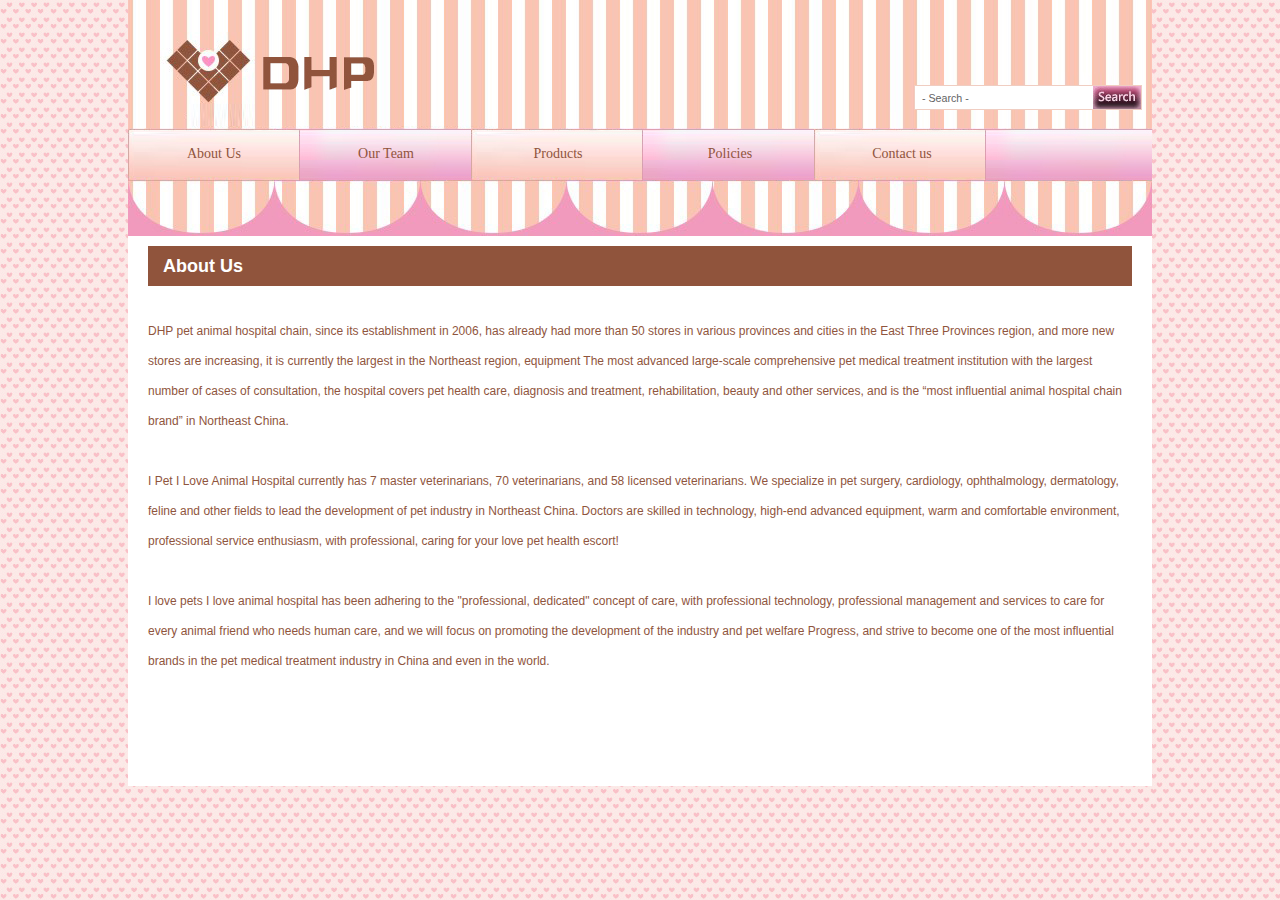
<file: index.html>
<!DOCTYPE html PUBLIC "-//W3C//DTD XHTML 1.0 Transitional//EN" "http://www.w3.org/TR/xhtml1/DTD/xhtml1-transitional.dtd">
<html xmlns="http://www.w3.org/1999/xhtml" dir="ltr" lang="zh-CN" xml:lang="zh-CN">
<head>
<meta http-equiv="Content-Type" content="text/html; charset=utf-8" />
<title> 公司页</title>

<link href="css/index.css" rel="stylesheet" type="text/css" />
</head>  

<body class="bg">
<div id="main">
   <div id="header">
    <div class="header_a">
    <div class="menu">
        <ul class="inner">
            <li><a class="index1" href="index.html" title=" About Us">About Us</a></li>
            <li><a class="index3" href="employees.html" title="Our Team">Our Team</a></li>
            <li onmouseover="showSubLevel(this)" onmouseout="hideSubLevel(this)"><a class="index2" href="products.html" title="Products">Products</a>
            <ul class="deploy">
            <ul>
        <li><a href="dogsupplies.html">Dog Supplies </a></li>
        <span class="sep">|</span>
        <li><a href="catsupplies.html">Cat Supplies</a></li>
        <span class="sep">|</span>
        <li><a href="fishsupplies.html">Snake Supplies</a></li>
        </ul>
        </ul>
        </li>
            <li><a class="index4" href="policies.html" title="Policies">Policies</a></li>
          <li><a class="index5" href="contact_us.html" title="Contact us">Contact us</a></li>
        </ul>
        </div>
        </div>
        <div class="sea clearfix">
        <form action="#" name="search">
<table border="0" cellpadding="0" cellspacing="0" class="tab_search">
	<tr>
		<td>
			<input type="text" name="q" title="Search" class="searchinput" id="searchinput" onkeydown="if (event.keyCode==13) {}" onblur="if(this.value=='')value='- Search -';" onfocus="if(this.value=='- Search -')value='';" value="- Search -" size="10"/>
		</td>
		<td>
			<input type="image" width="21" height="17" class="searchaction" onclick="if(document.forms['search'].searchinput.value=='- Search Products -')document.forms['search'].searchinput.value='';" alt="Search" src="images/search.jpg" border="0" hspace="2"/>
		</td>
	</tr>
</table>
</form>
        </div>
        </div>
            <div id="cent3" style="line-height: 30px;box-sizing: border-box;padding: 10px 20px;">
                <h2>About Us</h2>
                <br>
                <p>DHP pet animal hospital chain, since its establishment in 2006, has already had more than 50 stores in various provinces and cities in the East Three Provinces region, and more new stores are increasing, it is currently the largest in the Northeast region, equipment The most advanced large-scale comprehensive pet medical treatment institution with the largest number of cases of consultation, the hospital covers pet health care, diagnosis and treatment, rehabilitation, beauty and other services, and is the “most influential animal hospital chain brand” in Northeast China.</p>

                <p>I Pet I Love Animal Hospital currently has 7 master veterinarians, 70 veterinarians, and 58 licensed veterinarians. We specialize in pet surgery, cardiology, ophthalmology, dermatology, feline and other fields to lead the development of pet industry in Northeast China. Doctors are skilled in technology, high-end advanced equipment, warm and comfortable environment, professional service enthusiasm, with professional, caring for your love pet health escort!</p>
                        
                 <p>I love pets I love animal hospital has been adhering to the "professional, dedicated" concept of care, with professional technology, professional management and services to care for every animal friend who needs human care, and we will focus on promoting the development of the industry and pet welfare Progress, and strive to become one of the most influential brands in the pet medical treatment industry in China and even in the world.</p>
      <div class="member" style="display:;">
        </div>
                  
  </div>
</div>
<script language="javascript" type="text/javascript">
	function showSubLevel(Obj){
		Obj.className="hover";
	}
	function hideSubLevel(Obj){
		Obj.className="";
	}
</script>
<script type="text/javascript">
<!--
var speed=20;
var tab=document.getElementById("demo");
var tab1=document.getElementById("demo1");
var tab2=document.getElementById("demo2");
tab2.innerHTML=tab1.innerHTML;
function Marquee(){
if(tab2.offsetWidth-tab.scrollLeft<=0)
tab.scrollLeft-=tab1.offsetWidth
else{
tab.scrollLeft++;
}
}
var MyMar=setInterval(Marquee,speed);
tab.onmouseover=function() {clearInterval(MyMar)};
tab.onmouseout=function() {MyMar=setInterval(Marquee,speed)};
-->
</script>    

</body>
</html>
</file>
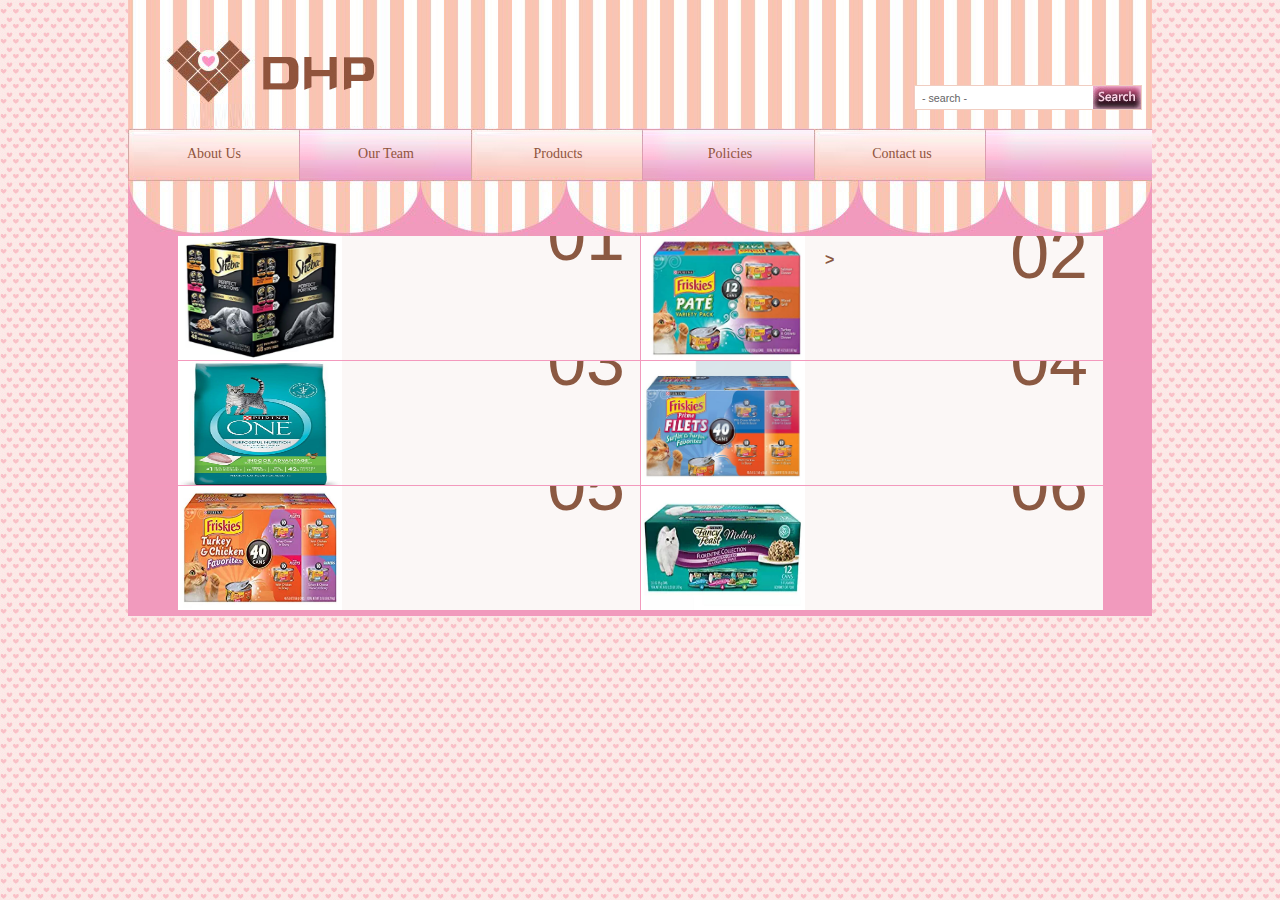
<file: catsupplies.html>
<!DOCTYPE html PUBLIC "-//W3C//DTD XHTML 1.0 Transitional//EN" "http://www.w3.org/TR/xhtml1/DTD/xhtml1-transitional.dtd">
<html xmlns="http://www.w3.org/1999/xhtml" dir="ltr" lang="zh-CN" xml:lang="zh-CN">
<head>
<meta http-equiv="Content-Type" content="text/html; charset=utf-8" />
<title>DHP</title>

<link href="css/index.css" rel="stylesheet" type="text/css" />
</head>  

<body class="bg">
<div id="main">
    <div id="header">
    <div class="header_a">
    <div class="menu">
		<ul class="inner">
			<li><a class="index1" href="index.html" title=" About Us">About Us</a></li>
			<li><a class="index3" href="employees.html" title="Our Team">Our Team</a></li>
			<li onmouseover="showSubLevel(this)" onmouseout="hideSubLevel(this)"><a class="index2" href="products.html" title="Products">Products</a>
				<ul class="deploy">
					<ul>
						<li><a href="dogsupplies.html">Dog Supplies </a></li>
						<span class="sep">|</span>
						<li><a href="catsupplies.html">Cat Supplies</a></li>
						<span class="sep">|</span>
						<li><a href="fishsupplies.html">Snake Supplies</a></li>
					</ul>
				</ul>
			</li>
			<li><a class="index4" href="policies.html" title="Policies">Policies</a></li>
			<li><a class="index5" href="contact_us.html" title="Contact us">Contact us</a></li>
		</ul>
        </div>
        </div>
        <div class="sea clearfix">
        <form action="#" name="search">
<table border="0" cellpadding="0" cellspacing="0" class="tab_search">
	<tr>
		<td>
			<input type="text" name="q" title="Search" class="searchinput" id="searchinput" onkeydown="if (event.keyCode==13) {}" onblur="if(this.value=='')value='- 搜索 -';" onfocus="if(this.value=='- search -')value='';" value="- search -" size="10"/>
		</td>
		<td>
			<input type="image" width="21" height="17" class="searchaction" onclick="if(document.forms['search'].searchinput.value=='- Search Products -')document.forms['search'].searchinput.value='';" alt="Search" src="images/search.jpg" border="0" hspace="2"/>
		</td>
	</tr>
</table>
</form>
        </div>
        </div>
            <div id="cent2">
            <div class="product_list_info"> 
				  <div><img class="product_img" src="images/a1.jpg" width="164" height="124" alt="" data-pinit="registered"></a></div>
				  <ul><li class="product_name"></li>
				  <li><ul class="product_number">01</ul></li>

			  </ul>
				  </div> 
                  
                  <div class="product_list_info" style="margin-left: 1px;"> 
				  <div><img class="product_img" src="images/a2.jpg" width="164" height="124" alt="" data-pinit="registered"/></a></div>
				  <ul><li class="product_name">></li>
				  <li><ul class="product_number">02</ul></li>
				  </ul>
				  </div> 
                  
                  <div><img src="images/line1.jpg" width="1024" height="1" /></div>
                  
                   <div class="product_list_info"> 
				  <div><img class="product_img" src="images/a3.jpg" width="164" height="124" alt="" data-pinit="registered"></a></div>
				  <ul><li class="product_name"></li>
				  <li><ul class="product_number">03</ul></li>

				  </ul>
				  </div> 
                  
                  <div class="product_list_info" style="margin-left: 1px;"> 
				  <div><img class="product_img" src="images/a4.jpg" width="164" height="124" alt="" data-pinit="registered"></a></div>
				  <ul><li class="product_name"></li>
				  <li><ul class="product_number">04</ul></li>
				  </ul>
				  </div> 
                  
                  <div><img src="images/line1.jpg" width="1024" height="1" /></div>
                  
                  <div class="product_list_info"> 
				  <div><img class="product_img" src="images/a5.jpg" width="164" height="124" alt="" data-pinit="registered"></div>
				  <ul><li class="product_name"></li>
				  <li><ul class="product_number">05</ul></li>

				  </ul>
				  </div> 
                  
                  <div class="product_list_info" style="margin-left: 1px;"> 
				  <div><img class="product_img" src="images/a6.jpg" width="164" height="124" alt="" data-pinit="registered"></div>
				  <ul><li class="product_name"></li>
				  <li><ul class="product_number">06</ul></li>
				  </ul>
				  </div> 
                  
				  </div>

</div>
<script language="javascript" type="text/javascript">
	function showSubLevel(Obj){
		Obj.className="hover";
	}
	function hideSubLevel(Obj){
		Obj.className="";
	}
</script>
<script>
<!--
var speed=20;
var tab=document.getElementById("demo");
var tab1=document.getElementById("demo1");
var tab2=document.getElementById("demo2");
tab2.innerHTML=tab1.innerHTML;
function Marquee(){
if(tab2.offsetWidth-tab.scrollLeft<=0)
tab.scrollLeft-=tab1.offsetWidth
else{
tab.scrollLeft++;
}
}
var MyMar=setInterval(Marquee,speed);
tab.onmouseover=function() {clearInterval(MyMar)};
tab.onmouseout=function() {MyMar=setInterval(Marquee,speed)};
-->
</script>    
</body>
</html>
</file>
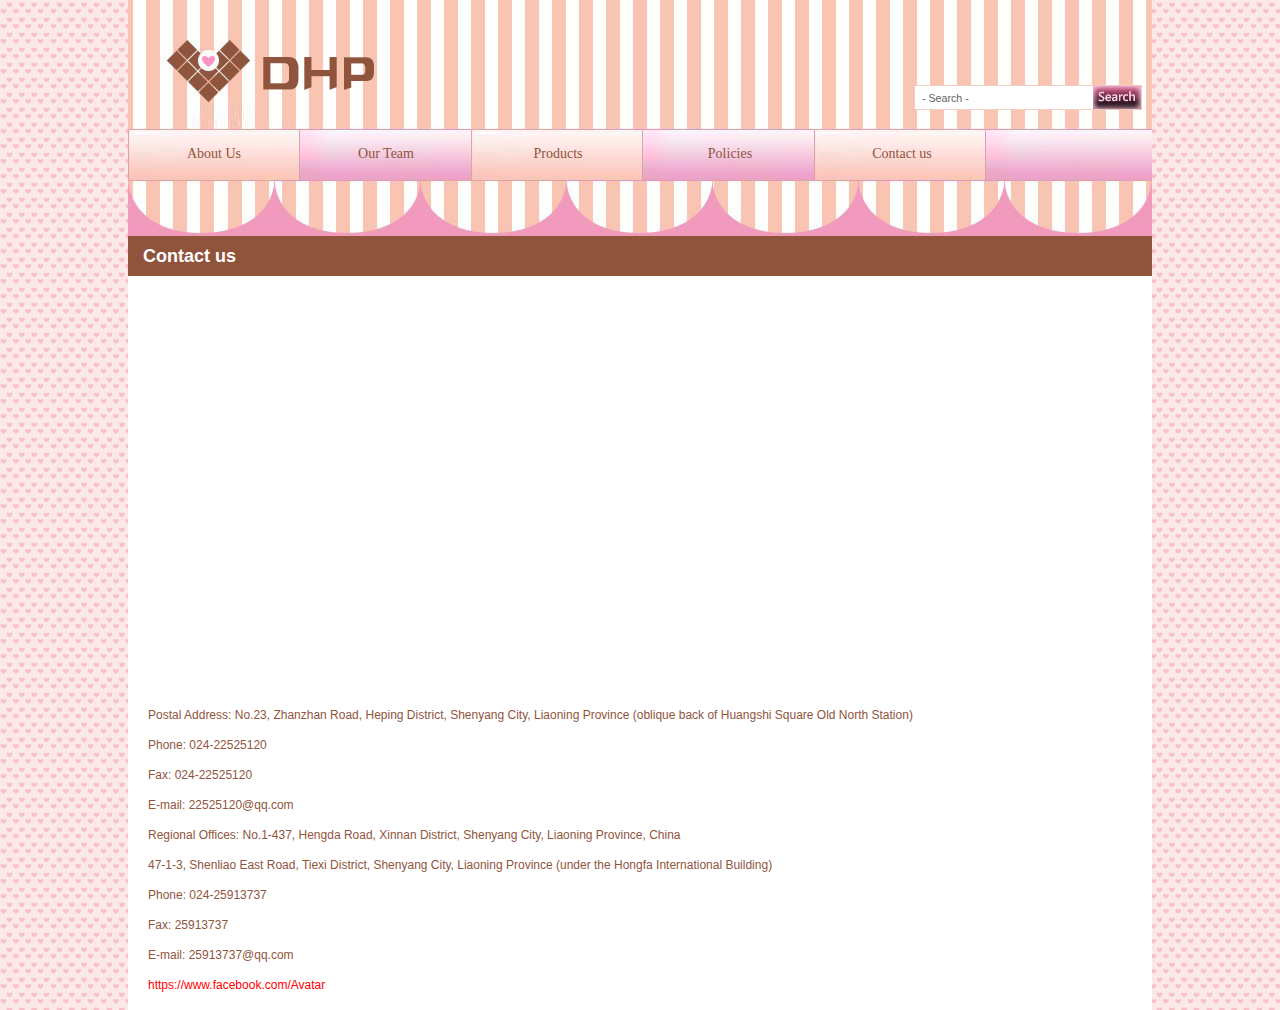
<file: contact_us.html>
<!DOCTYPE html PUBLIC "-//W3C//DTD XHTML 1.0 Transitional//EN"
        "http://www.w3.org/TR/xhtml1/DTD/xhtml1-transitional.dtd">
<html xmlns="http://www.w3.org/1999/xhtml" dir="ltr" lang="zh-CN" xml:lang="zh-CN">
<head>
    <meta http-equiv="Content-Type" content="text/html; charset=utf-8"/>
    <title>DHP</title>

    <link href="css/index.css" rel="stylesheet" type="text/css"/>
</head>

<body class="bg">
<div id="main">
    <div id="header">
        <div class="header_a">
            <div class="menu">
                <ul class="inner">
                    <li><a class="index1" href="index.html" title=" About Us">About Us</a></li>
                    <li><a class="index3" href="employees.html" title="Our Team">Our Team</a></li>
                    <li onmouseover="showSubLevel(this)" onmouseout="hideSubLevel(this)"><a class="index2"
                                                                                            href="products.html"
                                                                                            title="Products">Products</a>
                        <ul class="deploy">
                            <ul>
                                <li><a href="dogsupplies.html">Dog Supplies </a></li>
                                <span class="sep">|</span>
                                <li><a href="catsupplies.html">Cat Supplies</a></li>
                                <span class="sep">|</span>
                                <li><a href="fishsupplies.html">Snake Supplies</a></li>
                            </ul>
                        </ul>
                    </li>
                    <li><a class="index4" href="policies.html" title="Policies">Policies</a></li>
                    <li><a class="index5" href="contact_us.html" title="Contact us">Contact us</a></li>
                </ul>
            </div>
        </div>
        <div class="sea clearfix">
            <form action="#" name="search">
                <table border="0" cellpadding="0" cellspacing="0" class="tab_search">
                    <tr>
                        <td>
                            <input type="text" name="q" title="Search" class="searchinput" id="searchinput"
                                   onkeydown="if (event.keyCode==13) {}" onblur="if(this.value=='')value='- search -';"
                                   onfocus="if(this.value=='- Search -')value='';" value="- Search -" size="10"/>
                        </td>
                        <td>
                            <input type="image" width="21" height="17" class="searchaction"
                                   onclick="if(document.forms['search'].searchinput.value=='- Search Products -')document.forms['search'].searchinput.value='';"
                                   alt="Search" src="images/search.jpg" border="0" hspace="2"/>
                        </td>
                    </tr>
                </table>
            </form>
        </div>
    </div>
    <div id="cent3">
        <div>
            <h2>Contact us</h2>
            <iframe src=" https://www.google.com/maps/embed?pb=!1m18!1m12!1m3!1d25207.671309513466!2d144.9736116014201!3d-37.83784771119515!2m3!1f0!2f0!3f0!3m2!1i1024!2i768!4f13.1!3m3!1m2!1s0x6ad6682f2586859b%3A0x5045675218ce880!2sSouth+Yarra+VIC+3141!5e0!3m2!1sen!2sau!4v1527079915079 " width="100%" height="400" frameborder="0" style="border:0" allowfullscreen></iframe>
        </div>
        <br>
        <div style="margin: 10px 20px;line-height: 30px;">
            <p>Postal Address: No.23, Zhanzhan Road, Heping District, Shenyang City, Liaoning Province (oblique back of Huangshi Square Old North Station)</p>
            <p>Phone: 024-22525120</p>
            <p>Fax: 024-22525120 </p>
            <p>E-mail: 22525120@qq.com </p>
            <p>Regional Offices: No.1-437, Hengda Road, Xinnan District, Shenyang City, Liaoning Province, China</p>
            <p>47-1-3, Shenliao East Road, Tiexi District, Shenyang City, Liaoning Province (under the Hongfa International Building)</p>
            <p>Phone: 024-25913737 </p>
            <p>Fax: 25913737</p>
            <p>E-mail: 25913737@qq.com</p>
            <p><a href="https://www.facebook.com/Avatar">https://www.facebook.com/Avatar</a></p>
        </div>

    </div>
</div>
<script language="javascript" type="text/javascript">
    function showSubLevel(Obj) {
        Obj.className = "hover";
    }

    function hideSubLevel(Obj) {
        Obj.className = "";
    }
</script>
<script type="text/javascript">
    <!--
    var speed = 20;
    var tab = document.getElementById("demo");
    var tab1 = document.getElementById("demo1");
    var tab2 = document.getElementById("demo2");
    tab2.innerHTML = tab1.innerHTML;

    function Marquee() {
        if (tab2.offsetWidth - tab.scrollLeft <= 0)
            tab.scrollLeft -= tab1.offsetWidth
        else {
            tab.scrollLeft++;
        }
    }

    var MyMar = setInterval(Marquee, speed);
    tab.onmouseover = function () {
        clearInterval(MyMar)
    };
    tab.onmouseout = function () {
        MyMar = setInterval(Marquee, speed)
    };
    -->
</script>

</body>
</html>
</file>
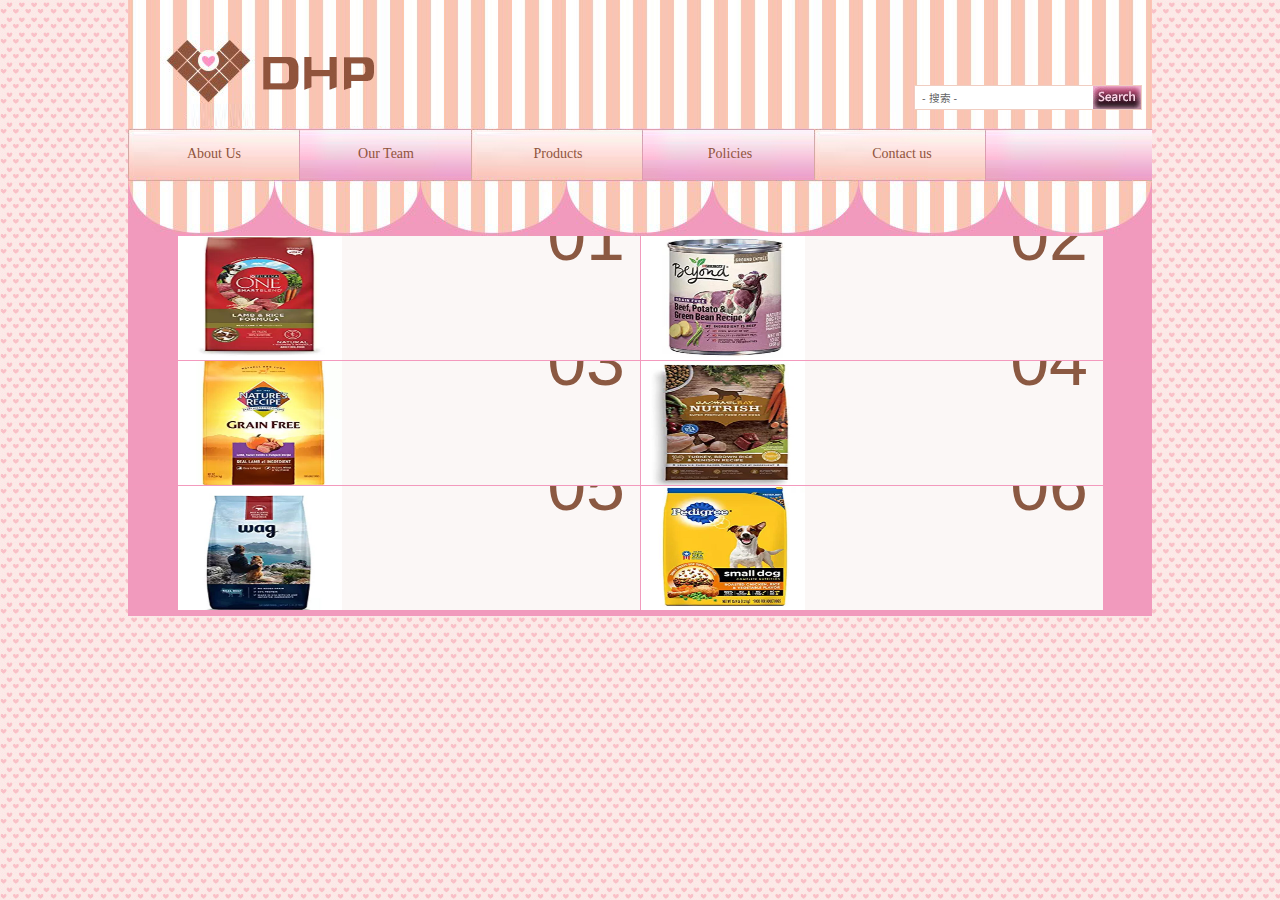
<file: dogsupplies.html>
<!DOCTYPE html PUBLIC "-//W3C//DTD XHTML 1.0 Transitional//EN" "http://www.w3.org/TR/xhtml1/DTD/xhtml1-transitional.dtd">
<html xmlns="http://www.w3.org/1999/xhtml" dir="ltr" lang="zh-CN" xml:lang="zh-CN">
<head>
<meta http-equiv="Content-Type" content="text/html; charset=utf-8" />
<title>DHP</title>

<link href="css/index.css" rel="stylesheet" type="text/css" />
</head>  

<body class="bg">
<div id="main">
    <div id="header">
    <div class="header_a">
    <div class="menu">
		<ul class="inner">
			<li><a class="index1" href="index.html" title=" About Us">About Us</a></li>
			<li><a class="index3" href="employees.html" title="Our Team">Our Team</a></li>
			<li onmouseover="showSubLevel(this)" onmouseout="hideSubLevel(this)"><a class="index2" href="products.html" title="Products">Products</a>
				<ul class="deploy">
					<ul>
						<li><a href="dogsupplies.html">Dog Supplies </a></li>
						<span class="sep">|</span>
						<li><a href="catsupplies.html">Cat Supplies</a></li>
						<span class="sep">|</span>
						<li><a href="fishsupplies.html">Snake Supplies</a></li>
					</ul>
				</ul>
			</li>
			<li><a class="index4" href="policies.html" title="Policies">Policies</a></li>
			<li><a class="index5" href="contact_us.html" title="Contact us">Contact us</a></li>
		</ul>
        </div>
        </div>
        <div class="sea clearfix">
        <form action="#" name="search">
<table border="0" cellpadding="0" cellspacing="0" class="tab_search">
	<tr>
		<td>
			<input type="text" name="q" title="Search" class="searchinput" id="searchinput" onkeydown="if (event.keyCode==13) {}" onblur="if(this.value=='')value='- search -';" onfocus="if(this.value=='- 搜索 -')value='';" value="- 搜索 -" size="10"/>
		</td>
		<td>
			<input type="image" width="21" height="17" class="searchaction" onclick="if(document.forms['search'].searchinput.value=='- Search Products -')document.forms['search'].searchinput.value='';" alt="Search" src="images/search.jpg" border="0" hspace="2"/>
		</td>
	</tr>
</table>
</form>
        </div>
        </div>
            <div id="cent2">
            <div class="product_list_info"> 
				  <div><img class="product_img" src="images/1.jpg" width="164" height="124" alt="" data-pinit="registered"></div>
				  <ul><li class="product_name"></li>
				  <li><ul class="product_number">01</ul></li>
			  </ul>
				  </div> 
                  
                  <div class="product_list_info" style="margin-left: 1px;"> 
				  <div><img class="product_img" src="images/2.jpg" width="164" height="124" alt="" data-pinit="registered"/></div>
				  <ul><li class="product_name"></li>
				  <li><ul class="product_number">02</ul></li>

				  </ul>
				  </div> 
                  
                  <div><img src="images/line1.jpg" width="1024" height="1" /></div>
                  
                   <div class="product_list_info"> 
				  <div><img class="product_img" src="images/3.jpg" width="164" height="124" alt="" data-pinit="registered"></div>
				  <ul><li class="product_name"></li>
				  <li><ul class="product_number">03</ul></li>

				  </ul>
				  </div> 
                  
                  <div class="product_list_info" style="margin-left: 1px;"> 
				  <div><img class="product_img" src="images/4.jpg" width="164" height="124" alt="" data-pinit="registered"></div>
				  <ul><li class="product_name"></li>
				  <li><ul class="product_number">04</ul></li>
				  </ul>
				  </div> 
                  
                  <div><img src="images/line1.jpg" width="1024" height="1" /></div>
                  
                  <div class="product_list_info"> 
				  <div><img class="product_img" src="images/5.jpg" width="164" height="124" alt="" data-pinit="registered"></div>
				  <ul><li class="product_name"></li>
				  <li><ul class="product_number">05</ul></li>

				  </ul>
				  </div> 
                  
                  <div class="product_list_info" style="margin-left: 1px;"> 
				  <div><img class="product_img" src="images/6.jpg" width="164" height="124" alt="" data-pinit="registered"></div>
				  <ul><li class="product_name"></li>
				  <li><ul class="product_number">06</ul></li>
				  </ul>
				  </div> 
                  
				  </div>

</div>
<script language="javascript" type="text/javascript">
	function showSubLevel(Obj){
		Obj.className="hover";
	}
	function hideSubLevel(Obj){
		Obj.className="";
	}
</script>
<script>
<!--
var speed=20;
var tab=document.getElementById("demo");
var tab1=document.getElementById("demo1");
var tab2=document.getElementById("demo2");
tab2.innerHTML=tab1.innerHTML;
function Marquee(){
if(tab2.offsetWidth-tab.scrollLeft<=0)
tab.scrollLeft-=tab1.offsetWidth
else{
tab.scrollLeft++;
}
}
var MyMar=setInterval(Marquee,speed);
tab.onmouseover=function() {clearInterval(MyMar)};
tab.onmouseout=function() {MyMar=setInterval(Marquee,speed)};
-->
</script>    
</body>
</html>
</file>
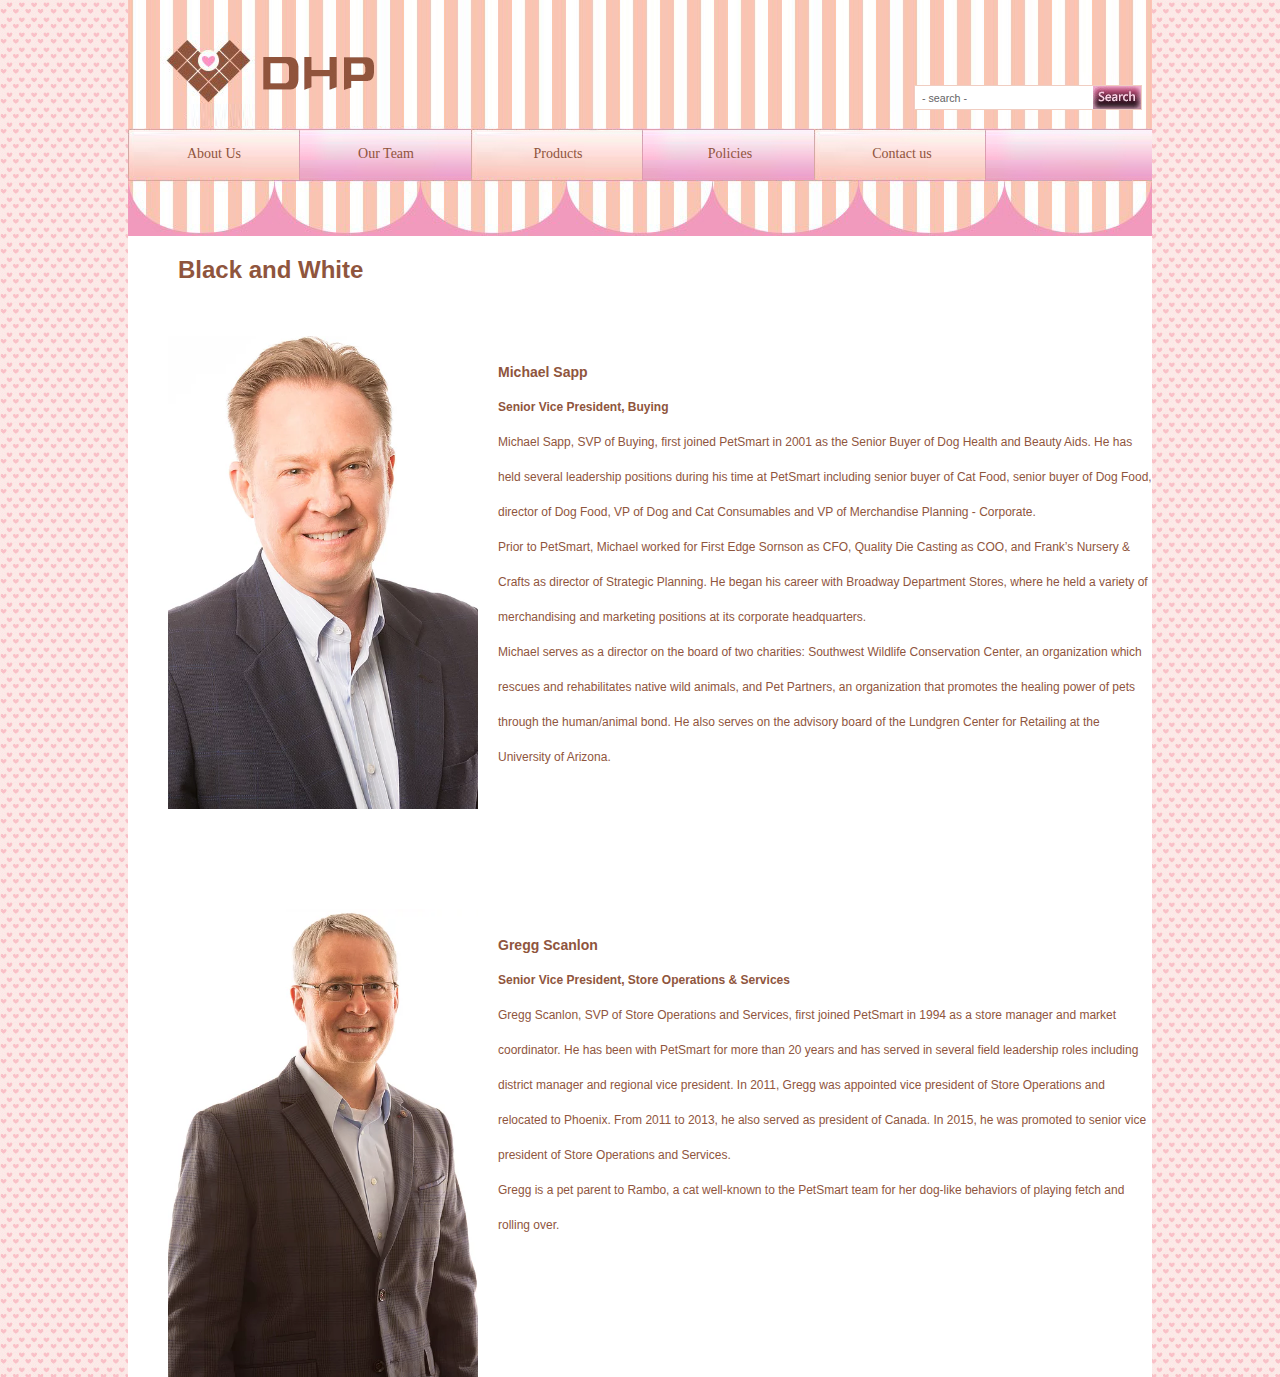
<file: employees.html>
<!DOCTYPE html PUBLIC "-//W3C//DTD XHTML 1.0 Transitional//EN"
        "http://www.w3.org/TR/xhtml1/DTD/xhtml1-transitional.dtd">
<html xmlns="http://www.w3.org/1999/xhtml" dir="ltr" lang="zh-CN" xml:lang="zh-CN">
<head>
    <meta http-equiv="Content-Type" content="text/html; charset=utf-8"/>
    <title>DHP</title>

    <link href="css/index.css" rel="stylesheet" type="text/css"/>
</head>

<body class="bg">
<div id="main">
    <div id="header">
        <div class="header_a">
            <div class="menu">
                <ul class="inner">
                    <li><a class="index1" href="index.html" title=" About Us">About Us</a></li>
                    <li><a class="index3" href="employees.html" title="Our Team">Our Team</a></li>
                    <li onmouseover="showSubLevel(this)" onmouseout="hideSubLevel(this)"><a class="index2"
                                                                                            href="products.html"
                                                                                            title="Products">Products</a>
                        <ul class="deploy">
                            <ul>
                                <li><a href="dogsupplies.html">Dog Supplies </a></li>
                                <span class="sep">|</span>
                                <li><a href="catsupplies.html">Cat Supplies</a></li>
                                <span class="sep">|</span>
                                <li><a href="fishsupplies.html">Snake Supplies</a></li>
                            </ul>
                        </ul>
                    </li>
                    <li><a class="index4" href="policies.html" title="Policies">Policies</a></li>
                    <li><a class="index5" href="contact_us.html" title="Contact us">Contact us</a></li>
                </ul>
            </div>
        </div>
        <div class="sea clearfix">
            <form action="#" name="search">
                <table border="0" cellpadding="0" cellspacing="0" class="tab_search">
                    <tr>
                        <td>
                            <input type="text" name="q" title="Search" class="searchinput" id="searchinput"
                                   onkeydown="if (event.keyCode==13) {}" onblur="if(this.value=='')value='- search -';"
                                   onfocus="if(this.value=='- 搜索 -')value='';" value="- search -" size="10"/>
                        </td>
                        <td>
                            <input type="image" width="21" height="17" class="searchaction"
                                   onclick="if(document.forms['search'].searchinput.value=='- Search Products -')document.forms['search'].searchinput.value='';"
                                   alt="Search" src="../images/search.jpg" border="0" hspace="2"/>
                        </td>
                    </tr>
                </table>
            </form>
        </div>
    </div>
    <div id="cent3">
        <div style="overflow: hidden;">
            <div class="page3_1_title"><h1>Black and White</h1>
                <div><p>&nbsp;</p></div>
            </div>
            <div><img class="product_img_big" src="images/team1.png" width="310" height="auto"></div>
            <div>
                <ul class="detail-list" style="line-height: 35px;">
                    <h3>Michael Sapp</h3>
                    <h4>Senior Vice President, Buying</h4>
                    <p>Michael Sapp, SVP of Buying, first joined PetSmart in 2001 as the Senior Buyer of Dog Health and Beauty Aids. He has held several leadership positions during his time at PetSmart including senior buyer of Cat Food, senior buyer of Dog Food, director of Dog Food, VP of Dog and Cat Consumables and VP of Merchandise Planning - Corporate. </p>
                    <p>Prior to PetSmart, Michael worked for First Edge Sornson as CFO, Quality Die Casting as COO, and Frank’s Nursery & Crafts as director of Strategic Planning.  He began his career with Broadway Department Stores, where he held a variety of merchandising and marketing positions at its corporate headquarters.</p>
                    <p>Michael serves as a director on the board of two charities: Southwest Wildlife Conservation Center, an organization which rescues and rehabilitates native wild animals, and Pet Partners, an organization that promotes the healing power of pets through the human/animal bond. He also serves on the advisory board of the Lundgren Center for Retailing at the University of Arizona.</p>
                </ul>
            </div>
        </div>
        <div class="page3_1_title"><h1></h1>
            <div><p>&nbsp;</p></div>
        </div>
        <div><img class="product_img_big" src="images/team2.png" width="310" height="auto"></div>
        <div>
            <ul class="detail-list" style="line-height: 35px;">
                <h3>Gregg Scanlon</h3>
                <h4>Senior Vice President, Store Operations & Services</h4>
                <p>Gregg Scanlon, SVP of Store Operations and Services, first joined PetSmart in 1994 as a store manager and market coordinator. He has been with PetSmart for more than 20 years and has served in several field leadership roles including district manager and regional vice president. In 2011, Gregg was appointed vice president of Store Operations and relocated to Phoenix. From 2011 to 2013, he also served as president of Canada. In 2015, he was promoted to senior vice president of Store Operations and Services. </p>
                <p>Gregg is a pet parent to Rambo, a cat well-known to the PetSmart team for her dog-like behaviors of playing fetch and rolling over.</p>
            </ul>
        </div>
    </div>

</div>
<script language="javascript" type="text/javascript">
    function showSubLevel(Obj) {
        Obj.className = "hover";
    }

    function hideSubLevel(Obj) {
        Obj.className = "";
    }

    /**
     * 点选可选属性或改变数量时修改商品价格的函数
     */
    function changePrice() {
        var attr = getSelectedAttributes(document.forms['ECS_FORMBUY']);
        var qty = document.forms['ECS_FORMBUY'].elements['number'].value;
        Ajax.call('goods.php', 'act=price&id=' + goodsId + '&attr=' + attr + '&number=' + qty, changePriceResponse, 'GET', 'JSON');
    }
</script>
<script>
    <!--
    var speed = 20;
    var tab = document.getElementById("demo");
    var tab1 = document.getElementById("demo1");
    var tab2 = document.getElementById("demo2");
    tab2.innerHTML = tab1.innerHTML;

    function Marquee() {
        if (tab2.offsetWidth - tab.scrollLeft <= 0)
            tab.scrollLeft -= tab1.offsetWidth
        else {
            tab.scrollLeft++;
        }
    }

    var MyMar = setInterval(Marquee, speed);
    tab.onmouseover = function () {
        clearInterval(MyMar)
    };
    tab.onmouseout = function () {
        MyMar = setInterval(Marquee, speed)
    };
    -->
</script>
</body>
</html>
</file>
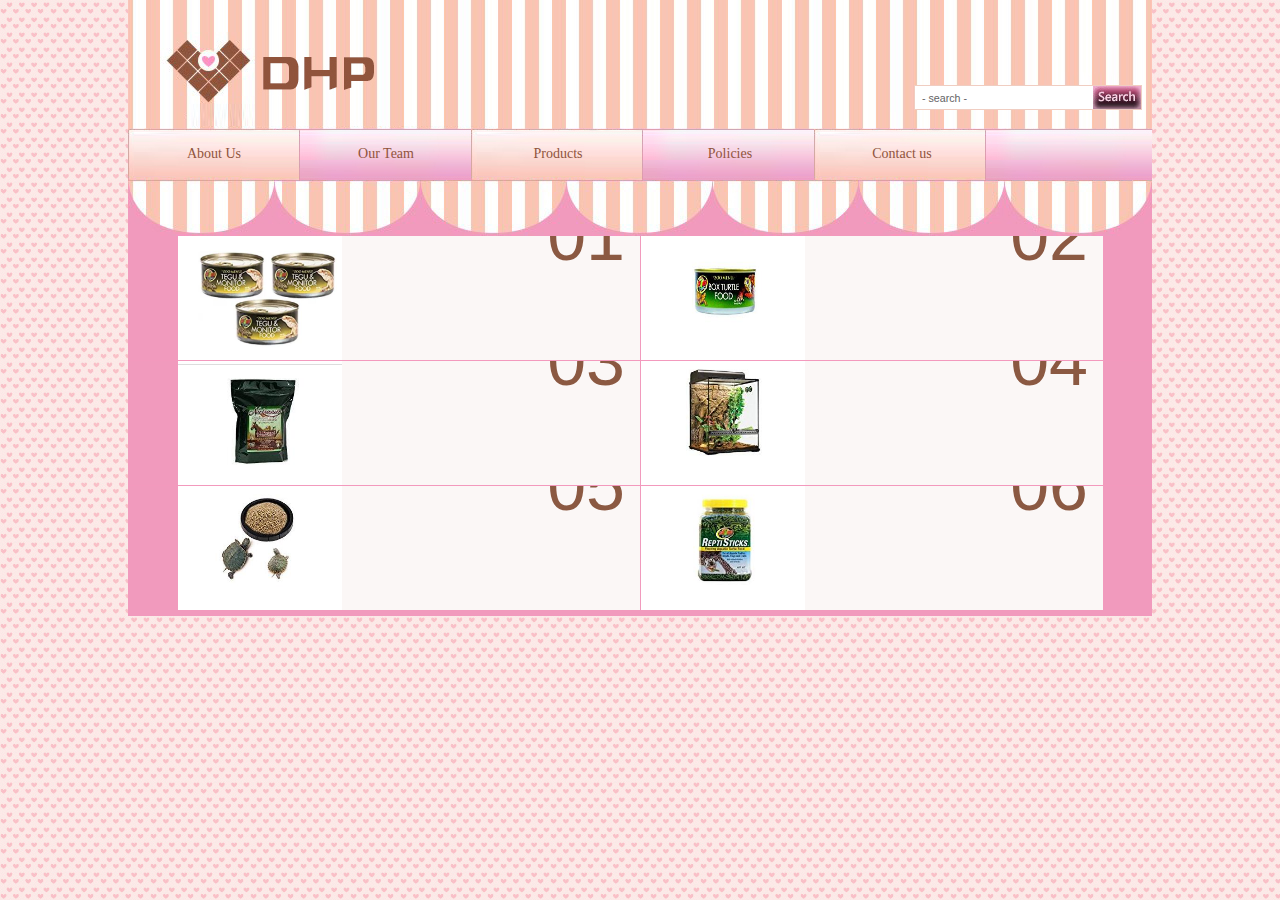
<file: fishsupplies.html>
<!DOCTYPE html PUBLIC "-//W3C//DTD XHTML 1.0 Transitional//EN" "http://www.w3.org/TR/xhtml1/DTD/xhtml1-transitional.dtd">
<html xmlns="http://www.w3.org/1999/xhtml" dir="ltr" lang="zh-CN" xml:lang="zh-CN">
<head>
<meta http-equiv="Content-Type" content="text/html; charset=utf-8" />
<title>DHP</title>

<link href="css/index.css" rel="stylesheet" type="text/css" />
</head>  

<body class="bg">
<div id="main">
    <div id="header">
    <div class="header_a">
    <div class="menu">
		<ul class="inner">
			<li><a class="index1" href="index.html" title=" About Us">About Us</a></li>
			<li><a class="index3" href="employees.html" title="Our Team">Our Team</a></li>
			<li onmouseover="showSubLevel(this)" onmouseout="hideSubLevel(this)"><a class="index2" href="products.html" title="Products">Products</a>
				<ul class="deploy">
					<ul>
						<li><a href="dogsupplies.html">Dog Supplies </a></li>
						<span class="sep">|</span>
						<li><a href="catsupplies.html">Cat Supplies</a></li>
						<span class="sep">|</span>
						<li><a href="fishsupplies.html">Snake Supplies</a></li>
					</ul>
				</ul>
			</li>
			<li><a class="index4" href="policies.html" title="Policies">Policies</a></li>
			<li><a class="index5" href="contact_us.html" title="Contact us">Contact us</a></li>
		</ul>
        </div>
        </div>
        <div class="sea clearfix">
        <form action="#" name="search">
<table border="0" cellpadding="0" cellspacing="0" class="tab_search">
	<tr>
		<td>
			<input type="text" name="q" title="Search" class="searchinput" id="searchinput" onkeydown="if (event.keyCode==13) {}" onblur="if(this.value=='')value='- search -';" onfocus="if(this.value=='- search -')value='';" value="- search -" size="10"/>
		</td>
		<td>
			<input type="image" width="21" height="17" class="searchaction" onclick="if(document.forms['search'].searchinput.value=='- Search Products -')document.forms['search'].searchinput.value='';" alt="Search" src="images/search.jpg" border="0" hspace="2"/>
		</td>
	</tr>
</table>
</form>
        </div>
        </div>
            <div id="cent2">
            <div class="product_list_info"> 
				  <div><img class="product_img" src="images/w1.jpg" width="164" height="124" alt="" data-pinit="registered"></div>
				  <ul><li class="product_name"></li>
				  <li><ul class="product_number">01</ul></li>
			  </ul>
				  </div> 
                  
                  <div class="product_list_info" style="margin-left: 1px;"> 
				  <div><img class="product_img" src="images/w2.jpg" width="164" height="124" alt="" data-pinit="registered"/></div>
				  <ul><li class="product_name"></li>
				  <li><ul class="product_number">02</ul></li>
				  </ul>
				  </div> 
                  
                  <div><img src="images/line1.jpg" width="1024" height="1" /></div>
                  
                   <div class="product_list_info"> 
				  <div><img class="product_img" src="images/w3.jpg" width="164" height="124" alt="" data-pinit="registered"></div>
				  <ul><li class="product_name"></li>
				  <li><ul class="product_number">03</ul></li>
				  </ul>
				  </div> 
                  
                  <div class="product_list_info" style="margin-left: 1px;"> 
				  <div><img class="product_img" src="images/w4.jpg" width="164" height="124" alt="" data-pinit="registered"></div>
				  <ul><li class="product_name"></li>
				  <li><ul class="product_number">04</ul></li>
				  </ul>
				  </div> 
                  
                  <div><img src="images/line1.jpg" width="1024" height="1" /></div>
                  
                  <div class="product_list_info"> 
				  <div><img class="product_img" src="images/w5.jpg" width="164" height="124" alt="" data-pinit="registered"></div>
				  <ul><li class="product_name"></li>
				  <li><ul class="product_number">05</ul></li>
				  </ul>
				  </div> 
                  
                  <div class="product_list_info" style="margin-left: 1px;"> 
				  <div><img class="product_img" src="images/w6.jpg" width="164" height="124" alt="" data-pinit="registered"></div>
				  <ul><li class="product_name"></li>
				  <li><ul class="product_number">06</ul></li>
				  </ul>
				  </div> 
                  
				  </div>

</div>
<script language="javascript" type="text/javascript">
	function showSubLevel(Obj){
		Obj.className="hover";
	}
	function hideSubLevel(Obj){
		Obj.className="";
	}
</script>
<script>
<!--
var speed=20;
var tab=document.getElementById("demo");
var tab1=document.getElementById("demo1");
var tab2=document.getElementById("demo2");
tab2.innerHTML=tab1.innerHTML;
function Marquee(){
if(tab2.offsetWidth-tab.scrollLeft<=0)
tab.scrollLeft-=tab1.offsetWidth
else{
tab.scrollLeft++;
}
}
var MyMar=setInterval(Marquee,speed);
tab.onmouseover=function() {clearInterval(MyMar)};
tab.onmouseout=function() {MyMar=setInterval(Marquee,speed)};
-->
</script>    
</body>
</html>
</file>
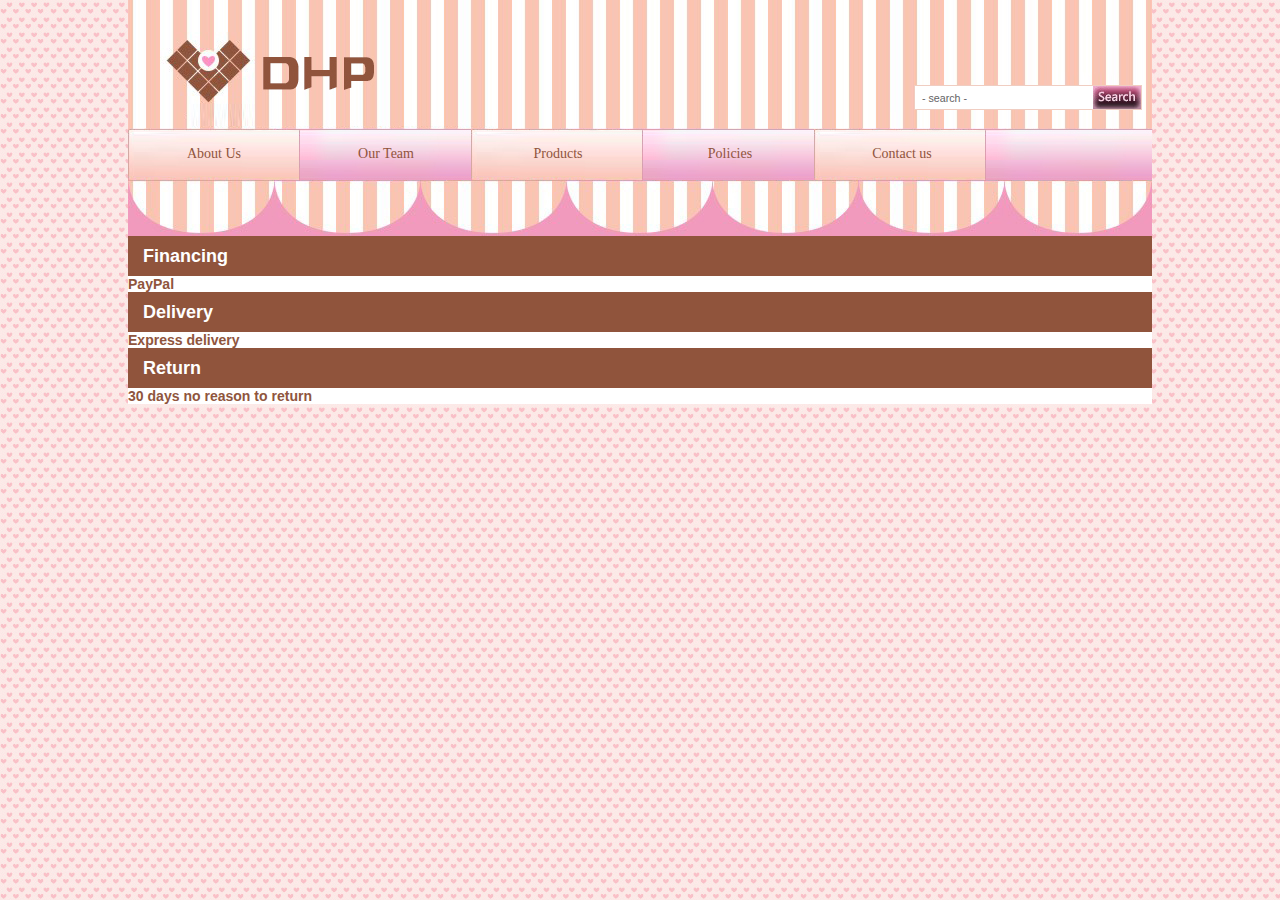
<file: policies.html>
<!DOCTYPE html PUBLIC "-//W3C//DTD XHTML 1.0 Transitional//EN" "http://www.w3.org/TR/xhtml1/DTD/xhtml1-transitional.dtd">
<html xmlns="http://www.w3.org/1999/xhtml" dir="ltr" lang="zh-CN" xml:lang="zh-CN">
<head>
<meta http-equiv="Content-Type" content="text/html; charset=utf-8" />
<title>DHP</title>

<link href="css/index.css" rel="stylesheet" type="text/css" />
</head>  

<body class="bg">
<div id="main">
   <div id="header">
    <div class="header_a">
    <div class="menu">
        <ul class="inner">
            <li><a class="index1" href="index.html" title=" About Us">About Us</a></li>
            <li><a class="index3" href="employees.html" title="Our Team">Our Team</a></li>
            <li onmouseover="showSubLevel(this)" onmouseout="hideSubLevel(this)"><a class="index2" href="products.html" title="Products">Products</a>
                <ul class="deploy">
                    <ul>
                        <li><a href="dogsupplies.html">Dog Supplies </a></li>
                        <span class="sep">|</span>
                        <li><a href="catsupplies.html">Cat Supplies</a></li>
                        <span class="sep">|</span>
                        <li><a href="fishsupplies.html">Snake Supplies</a></li>
                    </ul>
                </ul>
            </li>
            <li><a class="index4" href="policies.html" title="Policies">Policies</a></li>
            <li><a class="index5" href="contact_us.html" title="Contact us">Contact us</a></li>
        </ul>
        </div>
        </div>
        <div class="sea clearfix">
        <form action="#" name="search">
<table border="0" cellpadding="0" cellspacing="0" class="tab_search">
	<tr>
		<td>
			<input type="text" name="q" title="Search" class="searchinput" id="searchinput" onkeydown="if (event.keyCode==13) {}" onblur="if(this.value=='')value='- search -';" onfocus="if(this.value=='- search -')value='';" value="- search -" size="10"/>
		</td>
		<td>
			<input type="image" width="21" height="17" class="searchaction" onclick="if(document.forms['search'].searchinput.value=='- Search Products -')document.forms['search'].searchinput.value='';" alt="Search" src="../images/search.jpg" border="0" hspace="2"/>
		</td>
	</tr>
</table>
</form>
        </div>
        </div>
            <div id="cent3">
                <h2>Financing</h2>
                <h3>PayPal</h3>
                <h2>Delivery</h2>
                <h3>Express delivery</h3>
                <h2>Return</h2>
                <h3>30 days no reason to return</h3>
            </div>
  </div>


<script language="javascript" type="text/javascript">
	function showSubLevel(Obj){
		Obj.className="hover";
	}
	function hideSubLevel(Obj){
		Obj.className="";
	}
</script>
<script type="text/javascript">
<!--
var speed=20;
var tab=document.getElementById("demo");
var tab1=document.getElementById("demo1");
var tab2=document.getElementById("demo2");
tab2.innerHTML=tab1.innerHTML;
function Marquee(){
if(tab2.offsetWidth-tab.scrollLeft<=0)
tab.scrollLeft-=tab1.offsetWidth
else{
tab.scrollLeft++;
}
}
var MyMar=setInterval(Marquee,speed);
tab.onmouseover=function() {clearInterval(MyMar)};
tab.onmouseout=function() {MyMar=setInterval(Marquee,speed)};
-->
</script>    

</body>
</html>
</file>
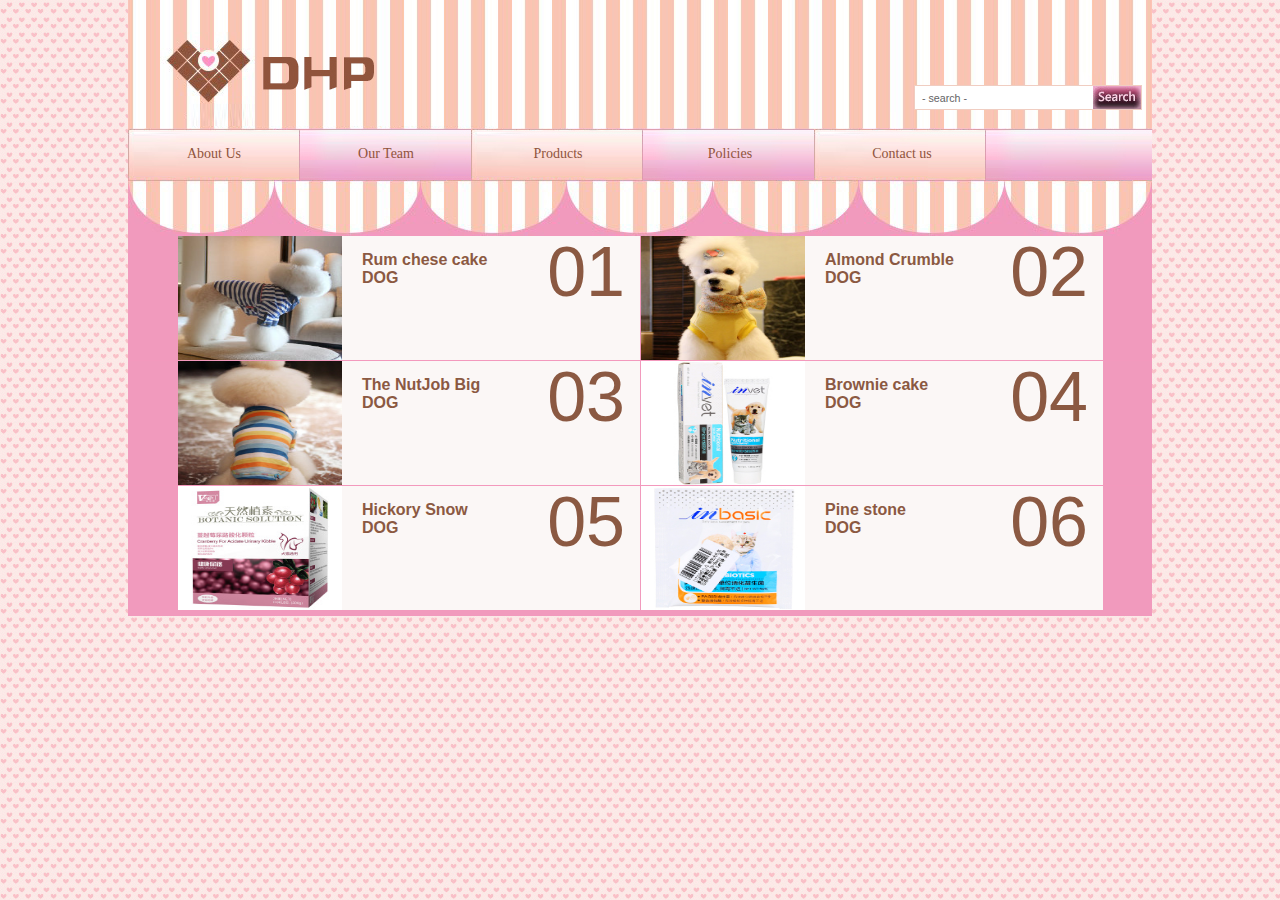
<file: products.html>
<!DOCTYPE html PUBLIC "-//W3C//DTD XHTML 1.0 Transitional//EN" "http://www.w3.org/TR/xhtml1/DTD/xhtml1-transitional.dtd">
<html xmlns="http://www.w3.org/1999/xhtml" dir="ltr" lang="zh-CN" xml:lang="zh-CN">
<head>
<meta http-equiv="Content-Type" content="text/html; charset=utf-8" />
<title>DHO</title>

<link href="css/index.css" rel="stylesheet" type="text/css" />
</head>  

<body class="bg">
<div id="main">
    <div id="header">
    <div class="header_a">
    <div class="menu">
		<ul class="inner">
			<li><a class="index1" href="index.html" title=" About Us">About Us</a></li>
			<li><a class="index3" href="employees.html" title="Our Team">Our Team</a></li>
			<li onmouseover="showSubLevel(this)" onmouseout="hideSubLevel(this)"><a class="index2" href="products.html" title="Products">Products</a>
				<ul class="deploy">
					<ul>
						<li><a href="dogsupplies.html">Dog Supplies </a></li>
						<span class="sep">|</span>
						<li><a href="catsupplies.html">Cat Supplies</a></li>
						<span class="sep">|</span>
						<li><a href="fishsupplies.html">Snake Supplies</a></li>
					</ul>
				</ul>
			</li>
			<li><a class="index4" href="policies.html" title="Policies">Policies</a></li>
			<li><a class="index5" href="contact_us.html" title="Contact us">Contact us</a></li>
		</ul>
        </div>
        </div>
        <div class="sea clearfix">
        <form action="#" name="search">
<table border="0" cellpadding="0" cellspacing="0" class="tab_search">
	<tr>
		<td>
			<input type="text" name="q" title="Search" class="searchinput" id="searchinput" onkeydown="if (event.keyCode==13) {}" onblur="if(this.value=='')value='- 搜索 -';" onfocus="if(this.value=='- search -')value='';" value="- search -" size="10"/>
		</td>
		<td>
			<input type="image" width="21" height="17" class="searchaction" onclick="if(document.forms['search'].searchinput.value=='- Search Products -')document.forms['search'].searchinput.value='';" alt="Search" src="images/search.jpg" border="0" hspace="2"/>
		</td>
	</tr>
</table>
</form>
        </div>
        </div>
            <div id="cent2">
            <div class="product_list_info"> 
				  <div><a><img class="product_img" src="images/gou1.jpg@!200w-c" width="164" height="124" alt="蔓越莓蛋糕" data-pinit="registered"></a></div>
				  <ul><li class="product_name"><a>Rum chese cake<br/>DOG</a></li>
				  <li><ul class="product_number">01</ul></li>
			  </ul>
				  </div> 
                  
                  <div class="product_list_info" style="margin-left: 1px;"> 
				  <div><a><img class="product_img" src="images/gou2.jpg@!200w-c" width="164" height="124" alt="蔓越莓蛋糕" data-pinit="registered"/></a></div>
				  <ul><li class="product_name"><a>Almond Crumble<br/>DOG</a></li>
				  <li><ul class="product_number">02</ul></li>
				  </ul>
				  </div> 
                  
                  <div><img src="images/line1.jpg" width="1024" height="1" /></div>
                  
                   <div class="product_list_info"> 
				  <div><a><img class="product_img" src="images/gou3.jpg@!200w-c" width="164" height="124" alt="蔓越莓蛋糕" data-pinit="registered"></a></div>
				  <ul><li class="product_name"><a>The NutJob Big<br/>DOG</a></li>
				  <li><ul class="product_number">03</ul></li>
				  </ul>
				  </div> 
                  
                  <div class="product_list_info" style="margin-left: 1px;"> 
				  <div><a><img class="product_img" src="images/mao1.jpg@!200w-c" width="164" height="124" alt="蔓越莓蛋糕" data-pinit="registered"></a></div>
				  <ul><li class="product_name"><a>Brownie cake<br/>DOG</a></li>
				  <li><ul class="product_number">04</ul></li>
				  </ul>
				  </div> 
                  
                  <div><img src="images/line1.jpg" width="1024" height="1" /></div>
                  
                  <div class="product_list_info"> 
				  <div><a><img class="product_img" src="images/mao2.jpg@!200w-c" width="164" height="124" alt="蔓越莓蛋糕" data-pinit="registered"></a></div>
				  <ul><li class="product_name"><a>Hickory Snow<br/>DOG</a></li>
				  <li><ul class="product_number">05</ul></li>
				  </ul>
				  </div> 
                  
                  <div class="product_list_info" style="margin-left: 1px;"> 
				  <div><a><img class="product_img" src="images/mao3.jpg@!200w-c" width="164" height="124" alt="蔓越莓蛋糕" data-pinit="registered"></a></div>
				  <ul><li class="product_name"><a>Pine stone<br/>DOG</a></li>
				  <li><ul class="product_number">06</ul></li>
				  </ul>
				  </div> 
                  
				  </div>

</div>
<script language="javascript" type="text/javascript">
	function showSubLevel(Obj){
		Obj.className="hover";
	}
	function hideSubLevel(Obj){
		Obj.className="";
	}
</script>
<script>
<!--
var speed=20;
var tab=document.getElementById("demo");
var tab1=document.getElementById("demo1");
var tab2=document.getElementById("demo2");
tab2.innerHTML=tab1.innerHTML;
function Marquee(){
if(tab2.offsetWidth-tab.scrollLeft<=0)
tab.scrollLeft-=tab1.offsetWidth
else{
tab.scrollLeft++;
}
}
var MyMar=setInterval(Marquee,speed);
tab.onmouseover=function() {clearInterval(MyMar)};
tab.onmouseout=function() {MyMar=setInterval(Marquee,speed)};
-->
</script>    
</body>
</html>
</file>
<file: css/index.css>
/*
*背景色：#fff
*标题色/链接色/重点色：#f00 f00
*文字色：#000 000
*/
*{margin:0;padding:0;}
.clearfix:after {
	content: " ";
	display: block;
	clear: both;
	height: 0;
}
.clearfix {
	zoom: 1;
}
body,div,dl,dt,dd,ul,ol,li,h1,h2,h3,h4,h5,h6,input,p,th,td,button{
	margin:0;padding:0;
}
ul,ol,li{
	list-style:none;
}
img,input{
	border:none;
}
a{
	text-decoration:none;
	color:#f00;
}
a:hover{
}
body{
	font-family:Verdana,"宋体",Microsoft YaHei,Geneva,sans-serif;
	font-size:12px;
	color:#595959;
	background:#A0A0A4;
	background: url("../images/body_bg2.jpg");
	height:768px;
}
table{
	border-collapse:collapse;
}
th{
	text-align:left;
}
#main,.wrap{
	width:1024px;
	margin:0 auto;
}
.index1,.index2,.index3,.index4,.index5,.index6,.index7{
	/*background:url(sprit.png) 0px 0px no-repeat;*/
	float:left;
	width: 172px;
	height: 52px;
	margin: 129px 0px 0px 0px;
	position:relative;
	color:#C0C0C0;
	font-weight:600;
	text-align:center;
	font-size:16px;
}
.index1:hover,.index2:hover,.index3:hover,.index4:hover,.index5:hover,.index6:hover,.index7:hover{
	background: #90543c;
	float:left;
	width: 172px;
	height: 52px;
}
.header_a a:hover{
	color:#fff;

}
.header_a a{
	/*text-indent:-9999px;*/
}
.index1{
	background-position:0px 0;
	}
.index2{
	background-position:-146px 0;
	}
.index3{
	background-position:-292px 0;
	}
.index4{
	background-position:-438px 0;
	}
.index5{
	background-position:-584px 0;
	}
.index6{
	background-position:-730px 0;
	}
.index7{
	background-position:-876px 0;
	}
.index1:hover{
	background-position:0px -60px;
	}
.index2:hover{
	background-position:-146px -60px;
	}
.index3:hover{
	background-position:-292px -60px;
	}
.index4:hover{
	background-position:-438px -60px;
	}
.index5:hover{
	background-position:-584px -60px;
	}
.index6:hover{
	background-position:-730px -60px;
	}
.index7:hover{
	background-position:-876px -60px;
	}
.comp_hearder{
	}
.post_header{
	}
.post_header a{
	position:absolute;
	top:12px;
	left:40px;
	width:440px;
	height:80px;
	}
#header{
	background:url(../images/header.jpg) no-repeat #ebebeb;
	position:relative;
	height:236px;
	}
#header_p{
	background:url(../images/header.jpg) no-repeat #ebebeb;
	position:relative;
	height:220px;
	}	
#center{
	background:#e8e8e8;
	}
#cent{
	background:#FFF;
    padding:60px 0 0 0px;
	overflow:hidden;
	width:1024px;
	height:320px;
    }
#cent2{
	background:#f19abd;
	overflow:hidden;
	width:1024px;
	height:380px;
    }
#cent3{
	background:#fff;
	overflow:hidden;
	width:1024px;
	/*height:380px;*/
	color:#8f553d;
    }
#footer{
	clear:both;
	height: 152px;
	text-align:center;
	background:url(../images/footer.jpg);
	color:#FFF;
	font-size:12px;
/*	text-indent:-9999px;*/
	}
#footer a{
	font-weight:600;
	font-size:16px;
	color:#FFF;
	padding-right:5px;
	}
#footer a:hover{
	color:#8b5942
	}
/*滚动CSS*/
#demo {
	 float:left;
	 height: 256px;
	 overflow:hidden;
	 width: 1000px;
	 padding-top:1px;
	 margin-left:10px;
	 _display:inline;
	 }
#demo img {
	border: 3px solid #f3c4d7;
	margin-right:20px;
}
#indemo {
	float: left;
	width: 800%;
}
#demo1 {
	float: left;
}
#demo2 {
	float: left;
}
/*搜索css*/
.searchinput{
	border-right-width: 0px;
	padding-left: 3px;
	width: 168px;
	font-family: arial;
	float: left;
	border-top-width: 0px;
	border-bottom-width: 0px;
	color: #636365;
	margin-left: 4px;
	font-size: 8pt;
	vertical-align: middle;
	border-left-width: 0px;
	margin-right: 3px;
}
.tab_search{
	border: #f0cdc1 1px solid;
	height: 25px;
	background:#FFF;
}
.searchaction{
	width: 48px;
	float: left;
	height: 23px;
}
.sea{
	z-index: 100;
	display: inline;
	float: right;
	margin: -96px 10px 0 0;
	position: relative;
	width: 228px;
	height: 24px;
}
/*展开列表css*/
.menu {
	width:1024px; 
	height:48px;
/*	background:url(images/nav.gif) 0 0 no-repeat;
*/	 }
.inner {
	padding:0 0 0 0;
	}
.menu li {
	float:left;
	font-size:12px;
	 }
.menu li a {
	text-decoration:none;
	color:#90543c;
	display:block; 
	font:14px/50px "微软雅黑";
	}
.menu li a:hover {
	text-decoration:none; 
	color:orange; 
	font:14px/50px "微软雅黑";
	}
.menu li ul {
	visibility:hidden; 
	position:absolute;
	}
.menu li.hover ul {
	visibility:visible; 
	display:block; 
	width:620px; 
	padding:0 0 0 0px; 
	background:#8f553d;
	}
.menu ul ul li a {
	padding:0 1em; 
	line-height:48px;
	color: #fff;
	}
.menu ul ul li a:hover {
	padding:0 1em; 
	line-height:48px;
	}
.deploy{
	margin:180px 0 0 0;
	_display:inline;
	height:50px;
	overflow:hidden;
}
.sep{
	padding-top: 17px;
	font-size: 10px;
	color: #fff;
	float: left;
	height: 20px;
	border-top: none;
}
/*产品 css*/
.product_img{
	float: left;
	margin: 0 20px 0 0px;
}
.product_img_big{
	float: left;
	margin: 0px 20px 0 40px;
}
	
.product_list_info{
	margin-left:50px;
	width:462px;
	background:#fbf7f6;
	height:124px;
	float:left;
	overflow:hidden;
	_display:inline;}

.product_list_info h1 a:link, .product_list_info h1 a:visited {
	font-size: 18px;
	font-family: "黑体";
	text-decoration: none;
}
.product_price {
	float: left;
	text-align: left;
	padding-top: 36px;
}
.product_list_info li {
	color:#8b5942;

}
.product_list_info a:hover{
	color:#600}
.product_number {
	float: right;
	font-size: 70px;
	font-family: Arial, Helvetica, sans-serif;
	color: #8b5942;
	margin-top: -55px;
	margin-right: 15px;
}
.product_name,.product_name a{
	padding-top: 15px;
	font-size:16px;
	color:#8b5942;
	font-weight:600;
}
.bt1{
	background:url(../images/bt1.jpg) no-repeat;
	width:70px;
	height:25px;
    margin-left: 70px;
	float:left;
	position:relative;
	background-position:0px 0;
}
.bt1:hover{
	background:url(../images/bt1_h.gif) no-repeat;
	width:70px;
	height:25px;
	float:left;
	background-position:0px 0;

}
.page-cont{
	text-align: center;
    padding-top: 18px;
}
.member{
padding: 50px;
border-radius: 0 0 5px 5px;
}
.member td{
padding-bottom: 15px;
}
.kg_lgn_textbox_ipt {
height: 22px;
padding: 7px;
line-height: 22px;
width: 275px;
color: #7B7B7B;
border: 0;
background: transparent;
outline: none;
border: 1px solid #CCC;
background: #F3F3F3;
font-family:Verdana,"宋体",Microsoft YaHei,Geneva,sans-serif;
font-size: 14px;
-webkit-transition: 0.2s;
-moz-transition: 0.2s;
-o-transition: 0.2s;
transition: 0.2s;
}
.kg_lgn_reg_tb_tl {
line-height: 38px;
font-size: 14px;
}
.kg_lgn_reg_btn {
display: inline-block;
vertical-align: middle;
width: 0;
padding-left: 136px;
height: 40px;
border: 0;
font-size: 0;
cursor: pointer;
background-position: 0 0px;
filter: alpha(opacity=100);
opacity: 1;
-webkit-transition: 0.2s;
-moz-transition: 0.2s;
-o-transition: 0.2s;
transition: 0.2s;
background:url(../images/bt2.jpg) no-repeat;
}
input.kg_lgn_reg_btn {
width: 136px;
font-size: 0;
}
.detail-list li {
float: left;
width: 20%;
overflow: hidden;
text-overflow: ellipsis;
white-space: nowrap;
padding: 2px 0;
font-family:Verdana,"宋体",Microsoft YaHei,Geneva,sans-serif;
font-size:12px;

}
.detail-list{
	height: 52px;
    margin-bottom: 0;
    margin-top: 98px;
    padding-top: 21px;
}
.page3_1_title h1{
	float:left;
	width:31%;
	padding-top: 20px; padding-left: 50px;
}
.page3_1_title p{
	height:80px;
	float:right;
	width:62%;
	padding-top:20px;
	padding-right:20px;
	
}
.options_number
{float:right;
width:30%
}
.options {
line-height: 22px;
font-size: 12px;
padding: 0 0 6px 0;
}
.price{
	padding:36px 0 0 0;
	font-size:16px;
	font-weight:600;
}
.bt3{
	float:right;
	padding-top: 0px; margin-top: -30px; margin-right: 78px;
}
.number{
	float:right;
	 margin-right: 77px;
	}

.STYLE1 {
	font-size: 16px
}
.STYLE2 {
	font-size: 14px;
	color: #8F553D;
}
.STYLE3 {color: #0033FF}

#cent3 h2{background: #90543c;height: 40px;line-height: 40px;color: #fff;box-sizing: border-box;padding: 0px 15px;}
</file>
